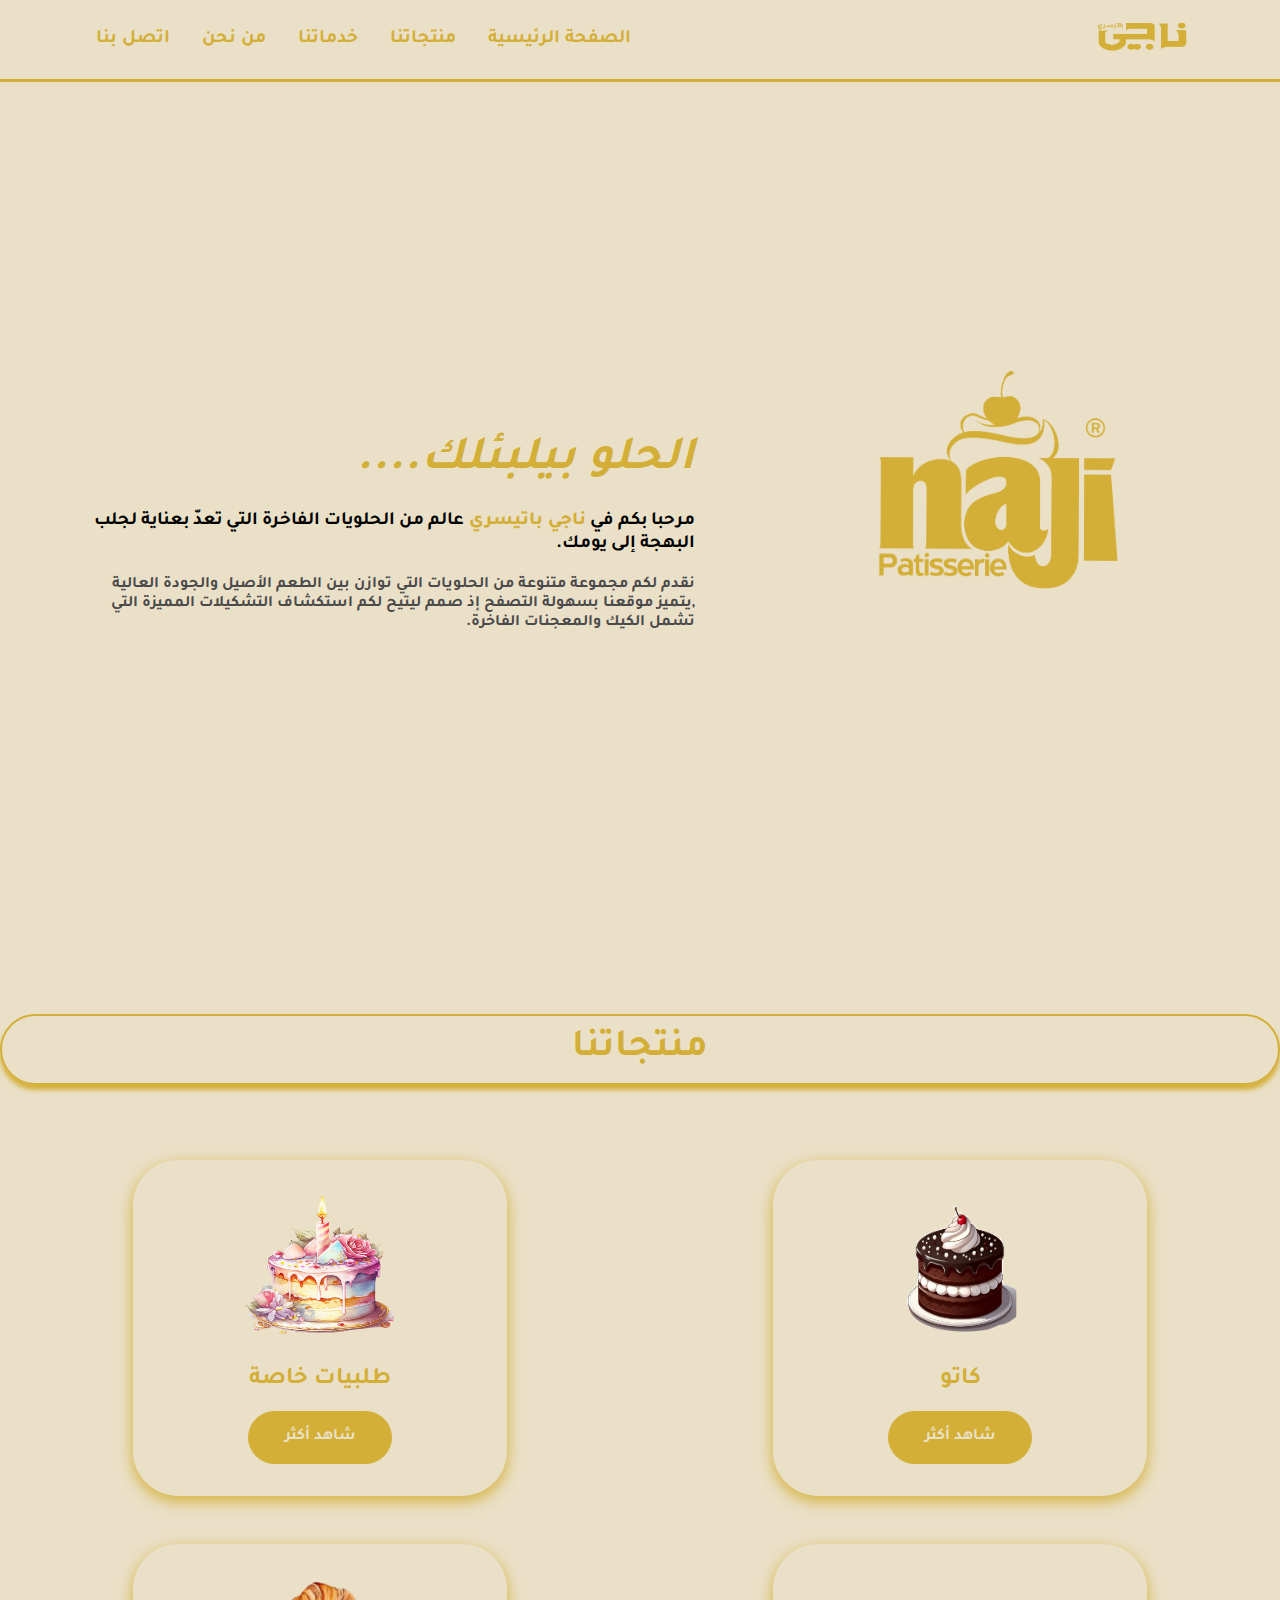
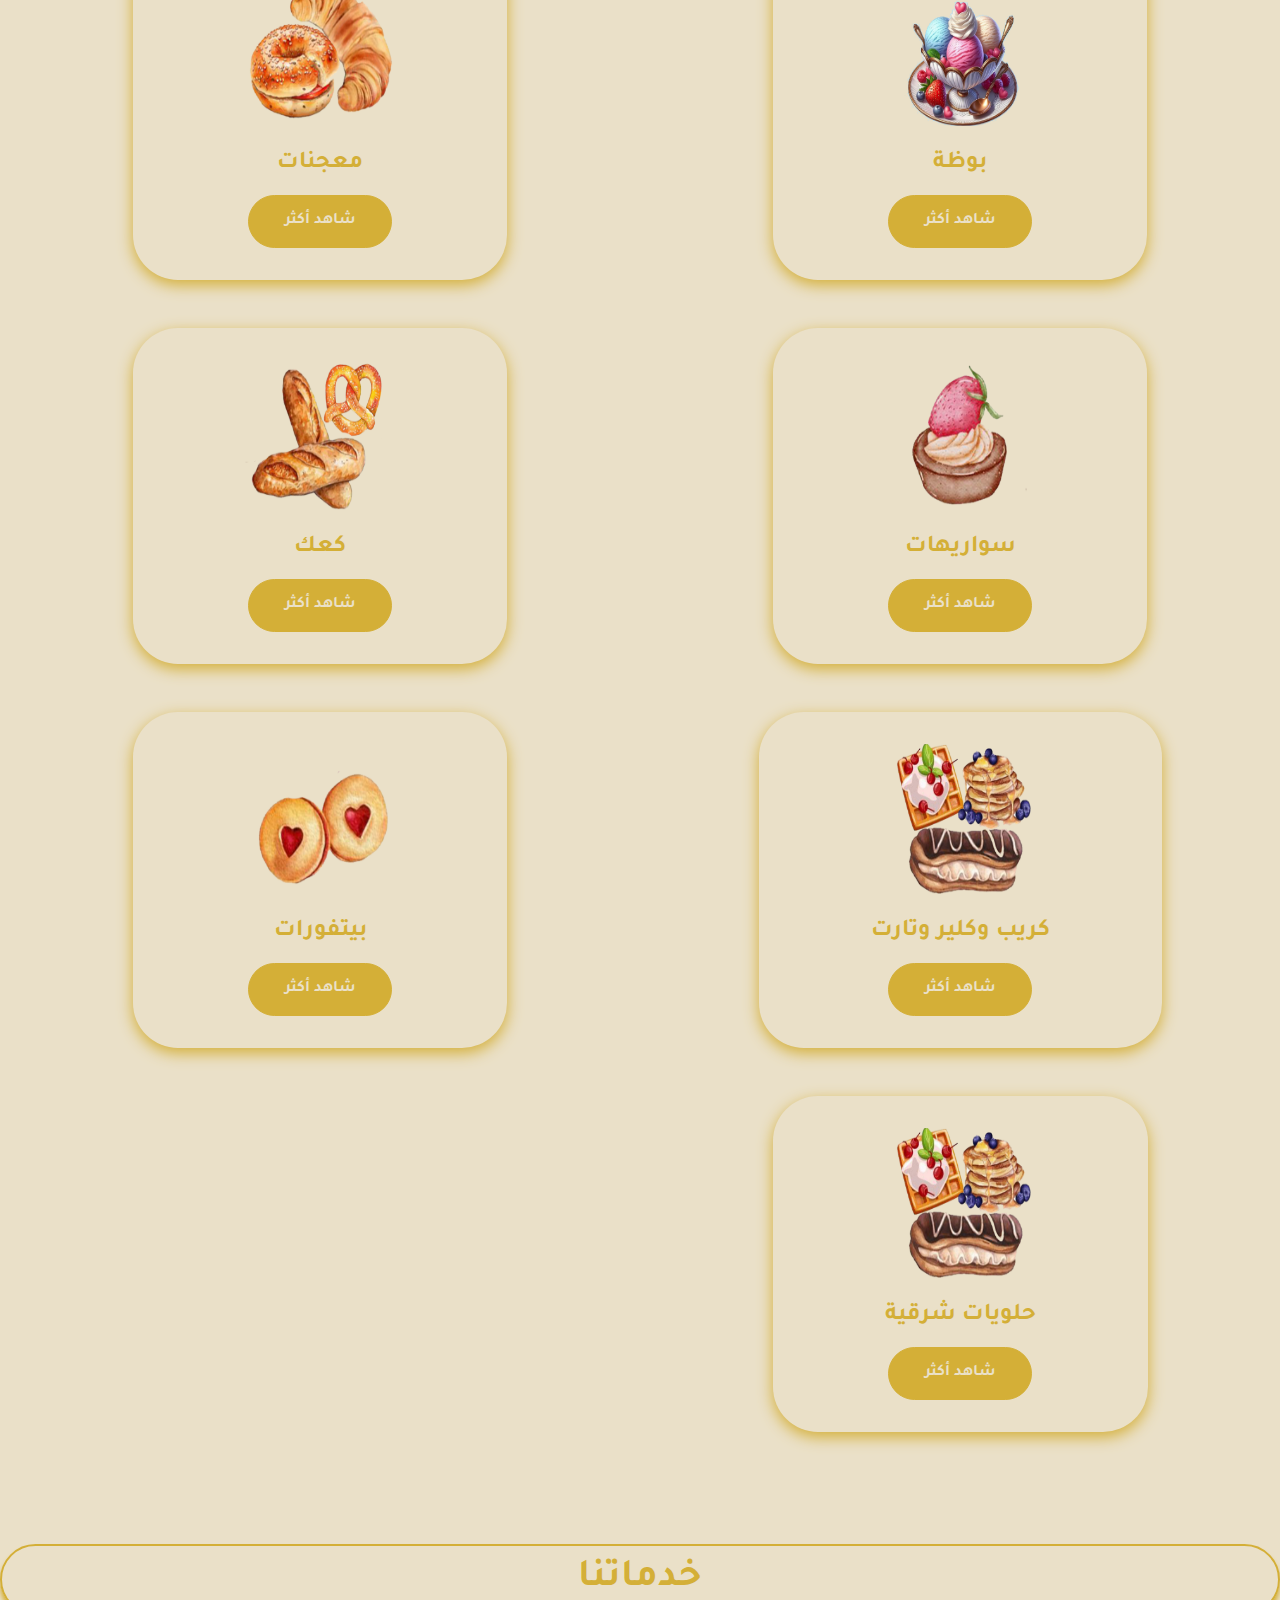
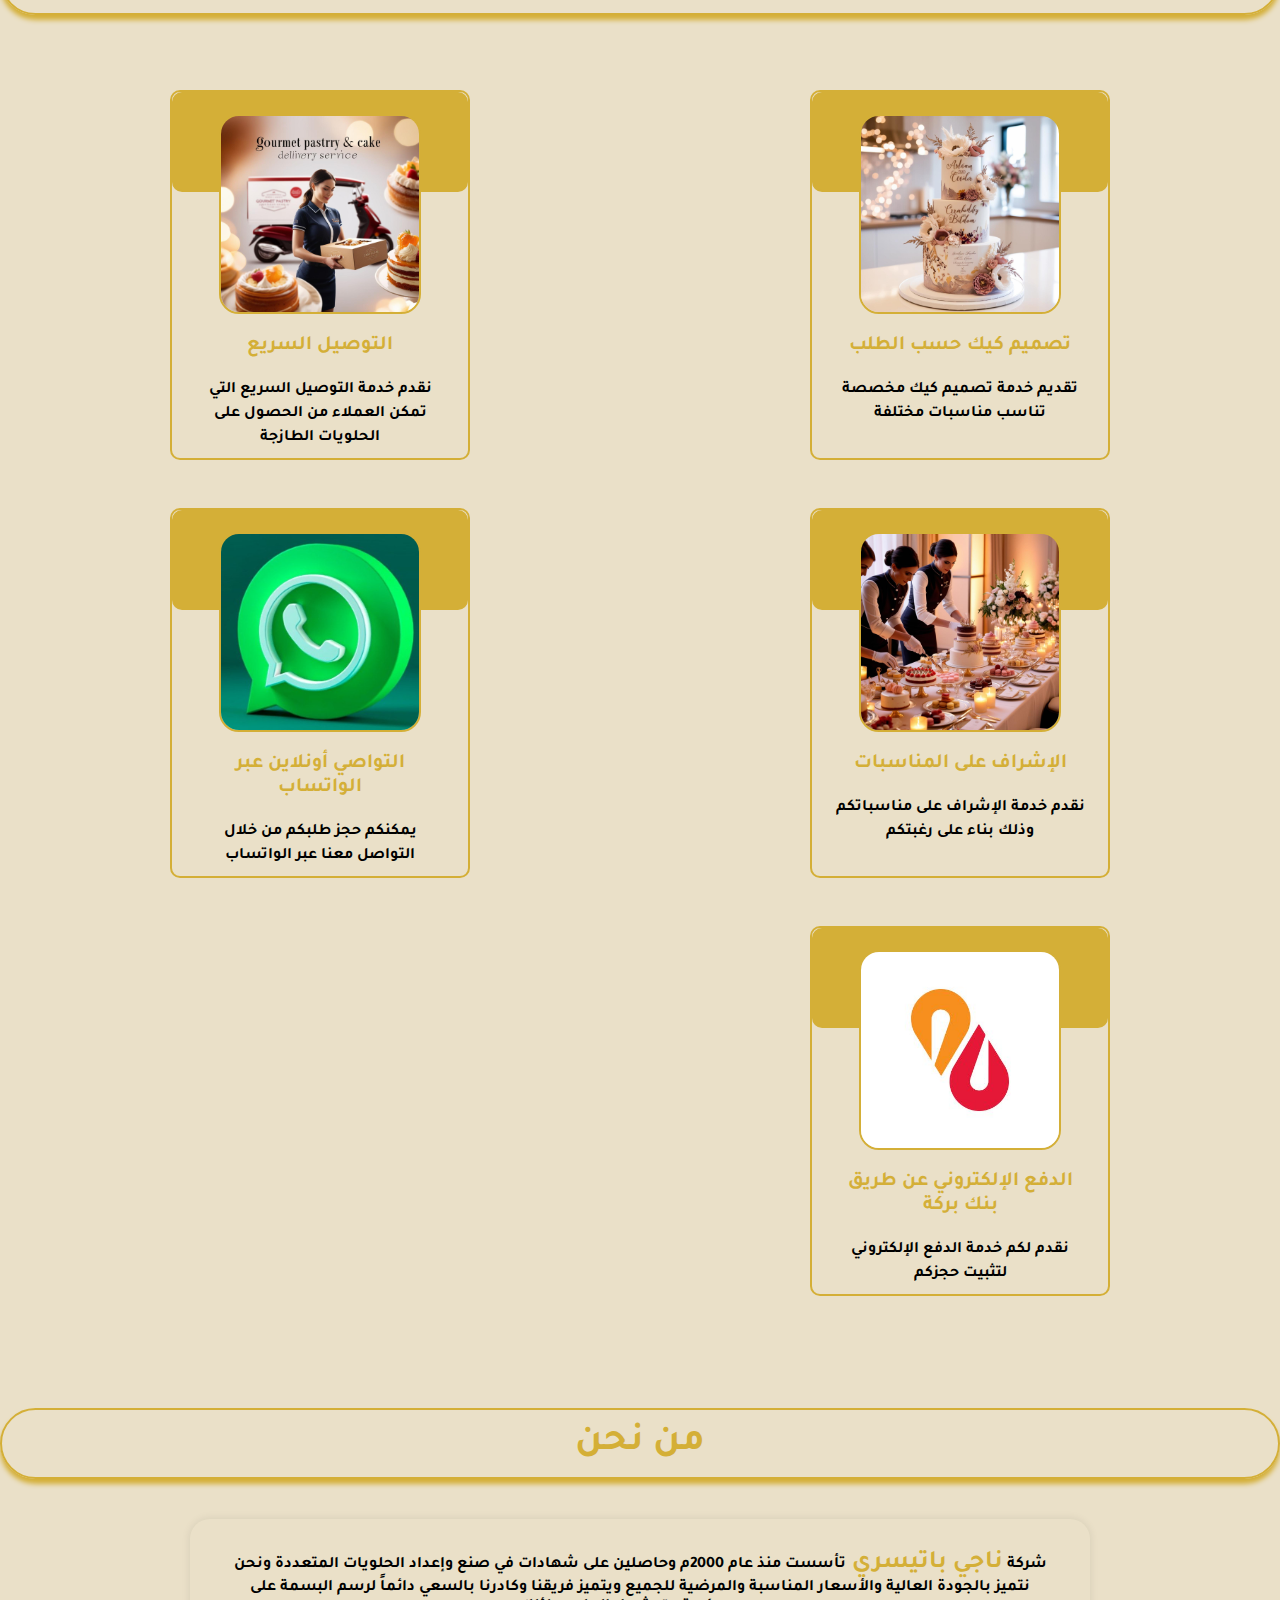
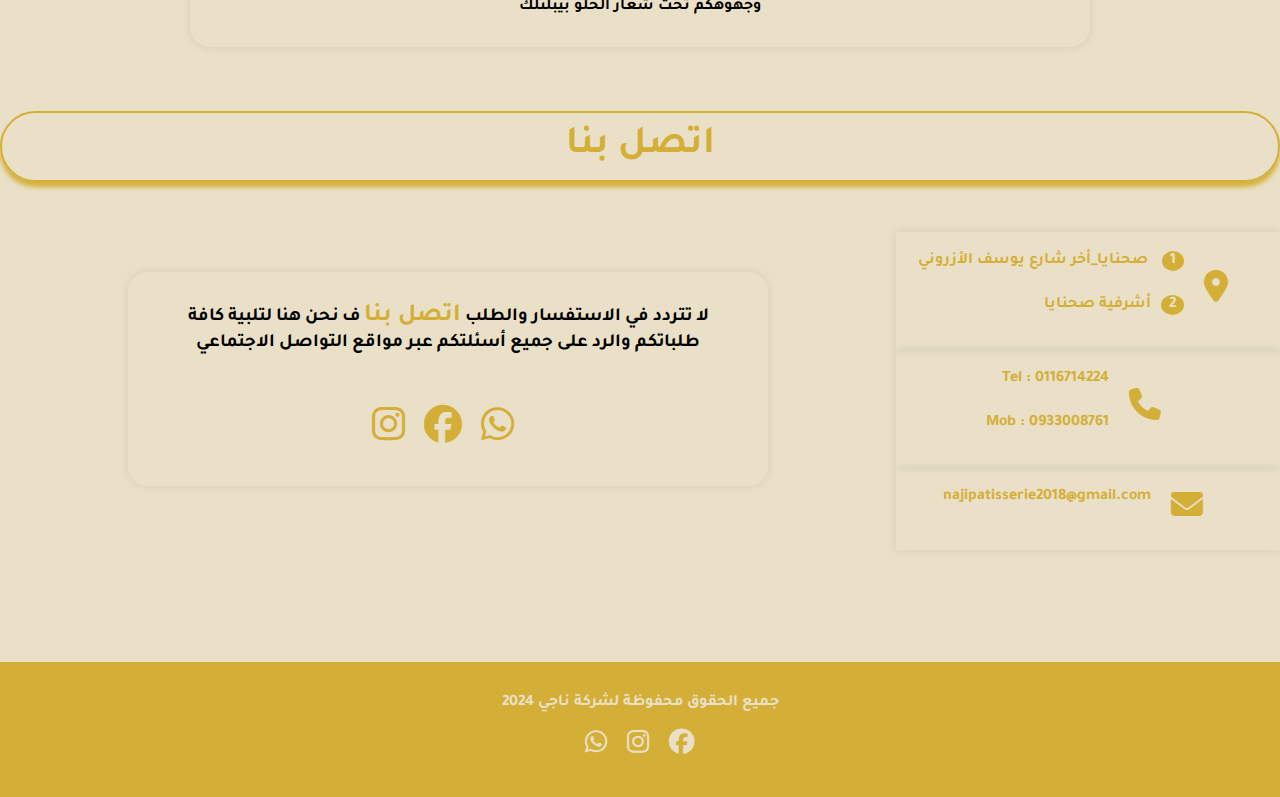
<file: index.html>
<!DOCTYPE html>
<html lang="ar" dir="rtl">
<head>
    <meta charset="UTF-8">
    <meta name="viewport" content="width=device-width, initial-scale=1.0">
    <title>ناجي باتيسري</title>
    <link rel="stylesheet" href="./style.css">
    <link rel="stylesheet" href="https://cdnjs.cloudflare.com/ajax/libs/font-awesome/6.6.0/css/all.min.css">
    <link rel="preconnect" href="https://fonts.googleapis.com">
    <link rel="preconnect" href="https://fonts.gstatic.com" crossorigin>
    <link href="https://fonts.googleapis.com/css2?family=Lalezar&family=Tajawal:wght@200;300;400;500;700;800;900&display=swap" rel="stylesheet">
</head>
<body>
    <!--navbar-->
    <nav>
        <div class="logo">
            <img src="./images/home/Untitled-23.png" alt="">
        </div>
        <ul class="nav-items ">
            <li class="nav-item" style="--i:1;">
                <a href="" class="nav-link">الصفحة الرئيسية</a>
            </li>
            <li class="nav-item" style="--i:2;">
                <a href="#product" class="nav-link">منتجاتنا </a>
            </li>
            <li class="nav-item" style="--i:3;">
                <a href="#service" class="nav-link">خدماتنا</a>
            </li>
            <li class="nav-item" style="--i:4;">
                <a href="#who" class="nav-link">من نحن</a>
            </li>
            <li class="nav-item" style="--i:5;">
                <a href="#contact" class="nav-link">اتصل بنا </a>
            </li>
        </ul>
        <i class="fas fa-bars" onclick="changeIcon(this)"></i>
    </nav>
    <!--Hero Section-->
    <section class="responsive-section">
        <div class="responsive-image"></div>
        <div class="content">
            <h2>الحلو بيلبئلك.... </h2>
            <h3>مرحبا بكم في <span> ناجي باتيسري </span>عالم من الحلويات الفاخرة التي تعدّ بعناية لجلب البهجة إلى يومك.</h3>
            <p>   
                نقدم لكم مجموعة متنوعة من الحلويات التي توازن بين الطعم الأصيل والجودة العالية
                ,يتميز موقعنا بسهولة التصفح إذ صمم ليتيح لكم استكشاف التشكيلات المميزة التي تشمل الكيك والمعجنات الفاخرة.
            </p>
        </div>
    </section>
    <!--products Section-->
    <section class="basic-section" id="product">
        <div class="container">
            <h1 class="h1style">منتجاتنا</h1>
            <div class="products">
                <div class="product">
                    <img src="./images/home/كاتو عادي1.png" alt="">
                    <h3>كاتو</h3>
                    <a href="./index3.html"><button>شاهد أكثر</button></a>
                </div>
                <div class="product">
                    <img src="./images/home/ai-generated-7801761_1280.webp" alt="">
                    <h3>طلبيات خاصة</h3>
                    <a href="./index2.html" ><button>شاهد أكثر</button></a>
                </div>
                <div class="product">
                    <img src="./images/home/بوظة.png" alt="">
                    <h3>بوظة</h3>
                    <a href="./index3.html"><button>شاهد أكثر</button></a>
                </div>
                <div class="product">
                    <img src="./images/home/معجنات.png" alt="">
                    <h3>معجنات</h3>
                    <button>شاهد أكثر</button>
                </div>
                <div class="product">
                    <img src="./images/home/سواريه.png" alt="">
                    <h3>سواريهات</h3>
                    <button>شاهد أكثر</button>
                </div>
                <div class="product">
                    <img src="./images/home/كعك1.png" alt="">
                    <h3>كعك</h3>
                    <button>شاهد أكثر</button>
                </div>
                <div class="product">
                    <img src="./images/home/كريب.png" alt="">
                    <h3>كريب وكلير وتارت</h3>
                    <button>شاهد أكثر</button>
                </div>
                <div class="product">
                    <img src="./images/home/بيتفور.png" alt="">
                    <h3>بيتفورات</h3>
                    <button>شاهد أكثر</button>
                </div>
                <div class="product">
                    <img src="./images/home/كريب.png" alt="">
                    <h3>حلويات شرقية</h3>
                    <button>شاهد أكثر</button>
                </div>
            </div>
        </div>
    </section>
    <!--services section-->
    <section class="basic-section" id="service">
        <div class="container">
            <h1 class="h1style">خدماتنا</h1>
            <div class="servieces">
                <div class="serviece">
                    <div class="card">
                        <div class="photo">
                            <img src="./images/home/تصميم.jfif" alt="">
                        </div> 
                        <h2>تصميم كيك حسب الطلب</h2>
                        <p>تقديم خدمة تصميم كيك مخصصة تناسب مناسبات مختلفة</p>
                    </div>
                </div>
                <div class="serviece">
                    <div class="card">
                        <div class="photo">
                            <img src="./images/home/توصيل.jfif" alt="">
                        </div>
                        <h2>التوصيل السريع</h2>
                        <p>نقدم خدمة التوصيل السريع التي تمكن العملاء من الحصول على الحلويات الطازجة</p>
                    </div>
                </div>
                <div class="serviece">
                    <div class="card">
                        <div class="photo">
                            <img src="./images/home/حضور مناسبات.jfif" alt="">
                        </div>
                        <h2>الإشراف على المناسبات</h2>
                        <p>نقدم خدمة الإشراف على مناسباتكم  وذلك بناء على رغبتكم</p>
                    </div>
                </div>
                <div class="serviece">
                    <div class="card">
                        <div class="photo">
                            <img src="./images/home/photo_2024-11-30_10-11-101.jpg" alt="">
                        </div>
                        <h2> التواصي أونلاين عبر الواتساب </h2>
                        <p>يمكنكم حجز طلبكم من خلال التواصل معنا عبر الواتساب</p>
                    </div>
                </div>
                <div class="serviece">
                    <div class="card">
                        <div class="photo">
                            <img src="./images/home/photo_2024-11-30_10-39-09.jpg" alt="">
                        </div>
                        <h2>الدفع الإلكتروني عن طريق بنك بركة  </h2>
                        <p>نقدم لكم خدمة الدفع الإلكتروني لتثبيت حجزكم</p>
                    </div>
                </div>
            </div>
        </div>
    </section>
    <!--who we are section-->
    <section class="basic-section" id="who">
        <div class="container">
            <h1 class="h1style">من نحن</h1>
            <div class="content1">
                <!-- <div class="products-section1">
                    <div class="slider">
                        <video id="slider" autoplay muted loop>
                            <source src="./InShot_20241109_163659595.mp4" type="video/mp4">
                        </video>
                        <ul class="navigation">
                            <li onclick="videoUrl('InShot_20241109_165045259.mp4')"><img src="./Screenshot_20241109_165124.jpg" alt=""></li>
                            <li onclick="videoUrl('InShot_20241109_164505836.mp4')"><img src="./Screenshot_20241109_165146.jpg" alt=""></li>
                            <li onclick="videoUrl('video 1.mp4')"><img src="./Screenshot_20241109_165201.jpg" alt=""></li>
                            <li onclick="videoUrl('InShot_20241109_163659595.mp4')"><img src="./Screenshot_20241109_173454.jpg" alt=""></li>
                        </ul>
                    </div>
                </div>-->
                <div class="content2 ">
                    <p>شركة  <span>ناجي باتيسري </span> تأسست منذ عام 2000م وحاصلين على شهادات في صنع وإعداد الحلويات المتعددة
                        ونحن نتميز بالجودة العالية والأسعار المناسبة والمرضية للجميع ويتميز فريقنا وكادرنا بالسعي دائماً لرسم البسمة على وجهوهكم
                        تحت شعار الحلو بيبلئلك</p>
                </div>
            </div>
        </div>
    </section>
    <!--contact section-->
    <section  class="basic-section" id="contact" >
        <div class="container">
            <h1 class="h1style">اتصل بنا</h1>
            <div class="contact-box">
                <div class="contactInfo">
                    <div class="box">
                        <div class="icon1"><i class="fa-solid fa-location-dot"></i></div>
                        <div class="text">
                            <p><span>1</span> صحنايا_أخر شارع يوسف الأزروني</p>
                            <p><span>2</span>أشرفية صحنايا</p>
                        </div>
                    </div>
                    <div class="box">
                        <div class="icon1"><i class="fa-solid fa-phone"></i></div>
                        <div class="text">
                            <p>Tel : 0116714224</p>
                            <p>Mob : 0933008761</p>
                        </div>
                    </div>
                    <div class="box">
                        <div class="icon1"><i class="fa-solid fa-envelope"></i></i></div>
                        <div class="text">
                            <p>najipatisserie2018@gmail.com</p>
                        </div>
                    </div>
                </div>
                <div class="content content2">
                    <h3>لا تتردد في الاستفسار والطلب     <span >اتصل بنا</span> ف نحن هنا لتلبية كافة طلباتكم والرد على جميع أسئلتكم عبر مواقع التواصل الاجتماعي </h3>
                    <div class="icon">
                        <a href="https://wa.me/+963 933008761"><i class="fa-brands fa-whatsapp"></i></a>
                        <a href="http://www.facebook.com/Naji.Patisserie?mibextid=ZbWKwL" target="_blank"><i class="fa-brands fa-facebook"></i></a> 
                        <a href="https://www.instagram.com/naji_patisserie4/profilecard/?igsh=cG9nNWdlYzNhN2wz"><i class="fa-brands fa-instagram"></i></a>
                    </div>
                </div>
            </div>
        </div>
    </section>
    <!--footer section-->
    <footer class="footer-section">
        <p>جميع الحقوق محفوظة لشركة ناجي 2024</p>
        <div class="social">
            <i class="fab fa-facebook"></i>
            <i class="fab fa-instagram"></i>
            <i class="fa-brands fa-whatsapp"></i>
        </div>
    </footer>
    <script src="./script.js"></script>
</body>
</html>
</file>
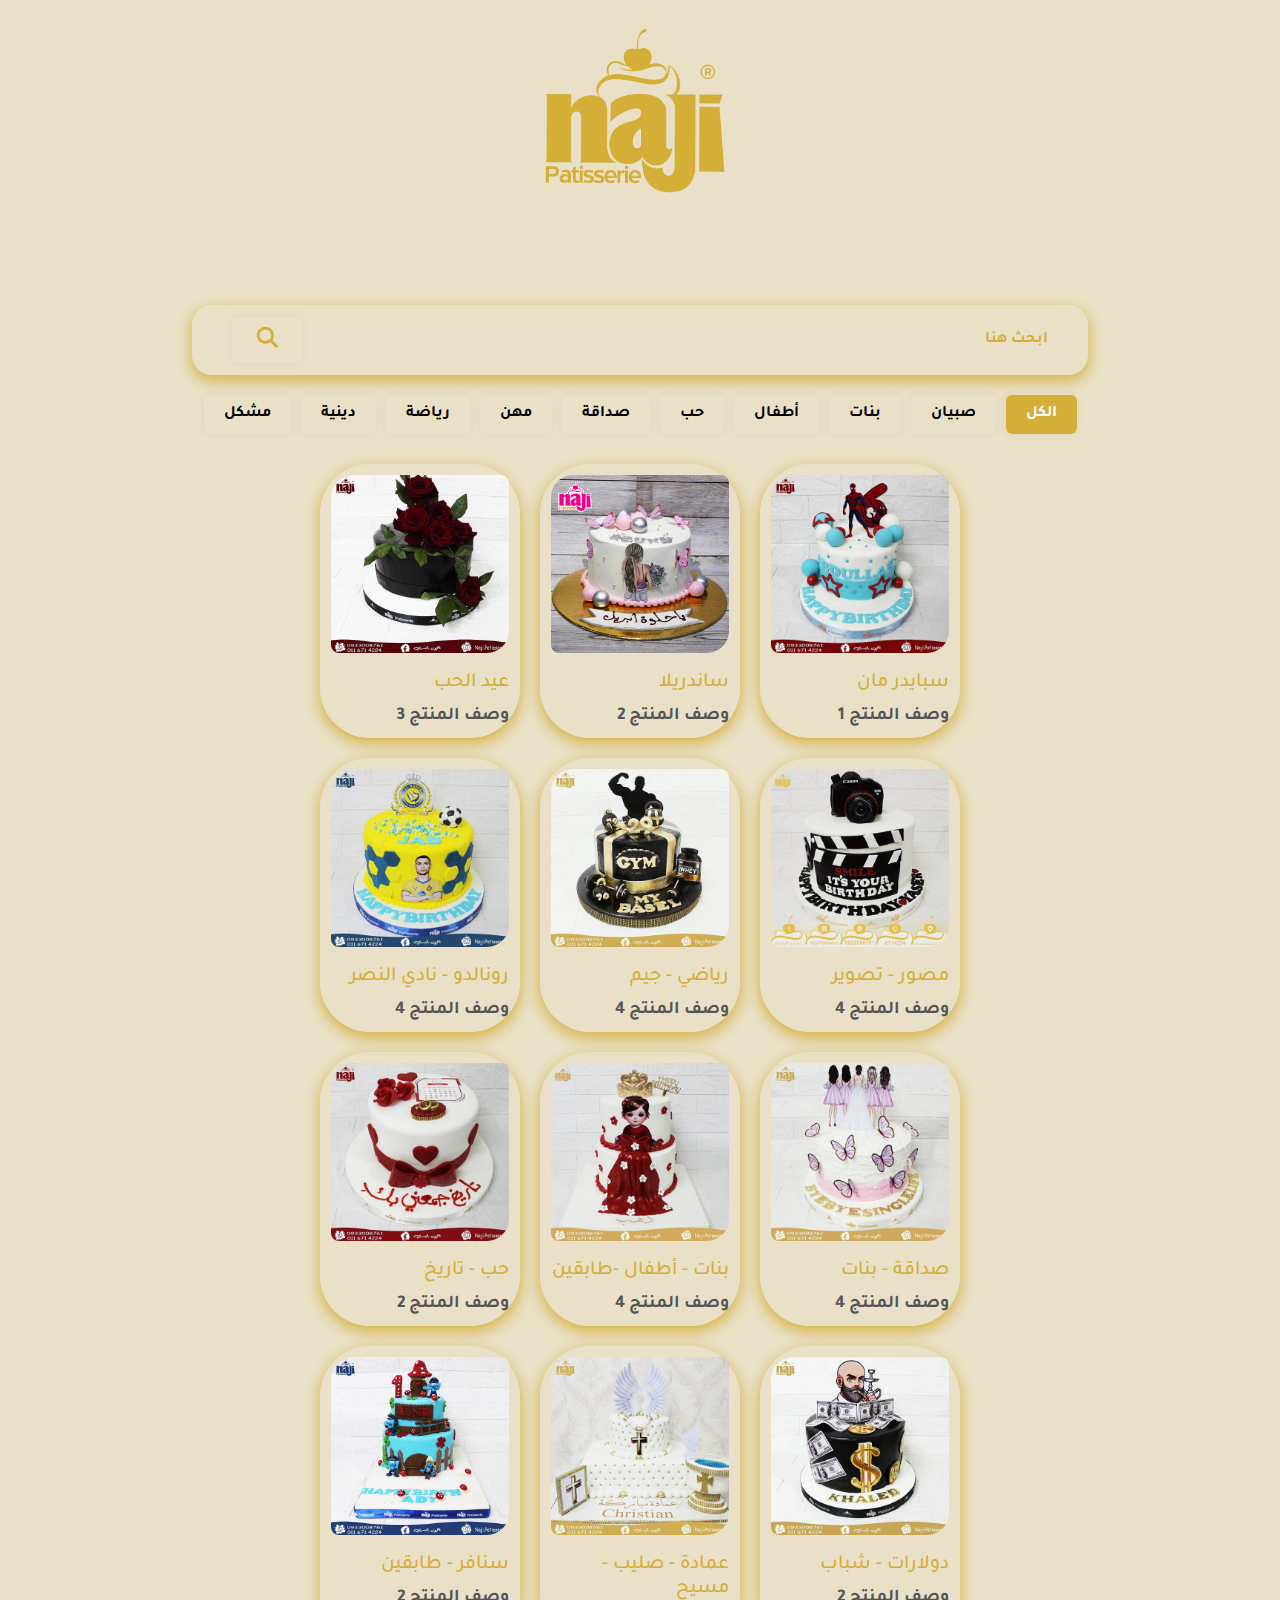
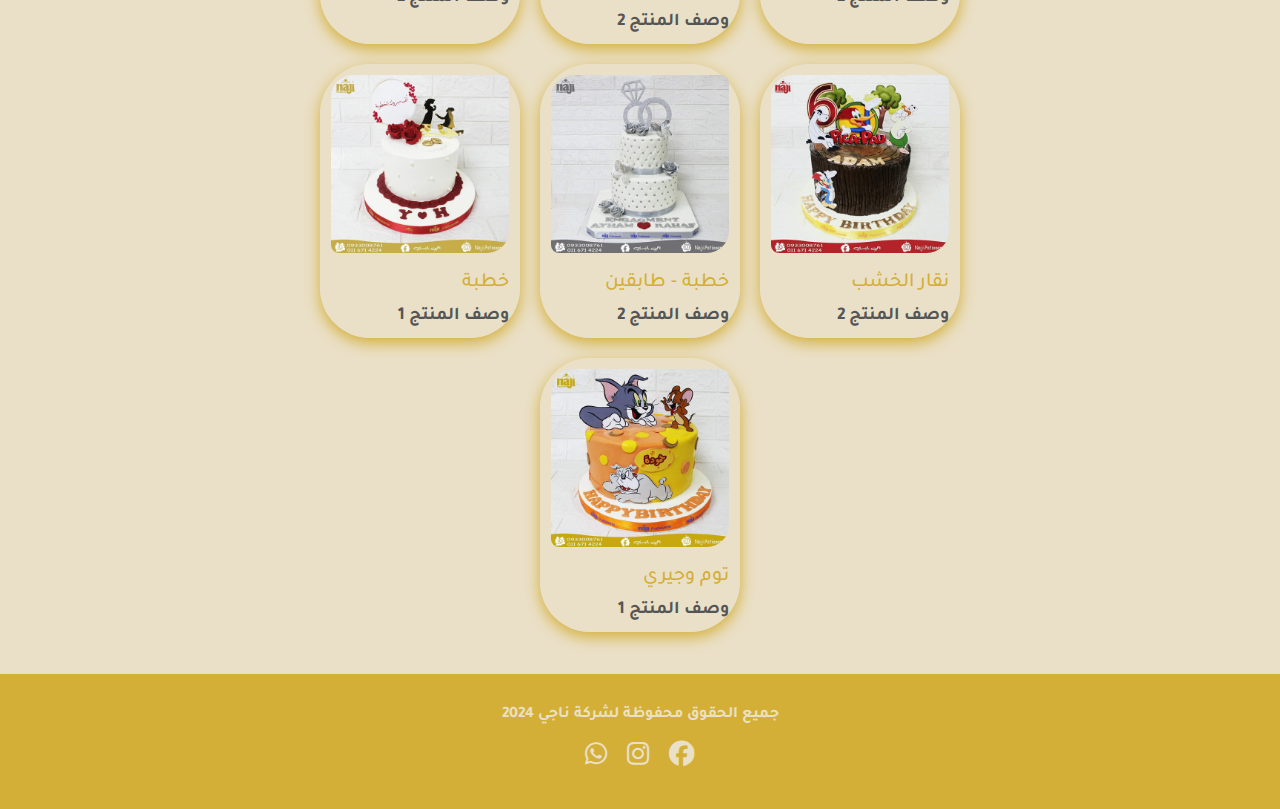
<file: index2.html>
<!DOCTYPE html>
<html lang="ar" dir="rtl">
<head>
    <meta charset="UTF-8">
    <meta name="viewport" content="width=device-width, initial-scale=1.0">
    <link rel="stylesheet" href="https://cdnjs.cloudflare.com/ajax/libs/font-awesome/6.6.0/css/all.min.css">
    <link rel="preconnect" href="https://fonts.googleapis.com">
    <link rel="preconnect" href="https://fonts.gstatic.com" crossorigin>
    <link href="https://fonts.googleapis.com/css2?family=Lalezar&family=Tajawal:wght@200;300;400;500;700;800;900&display=swap" rel="stylesheet">
    <link rel="stylesheet" href="./style2.css">
    <title>منتجات ناجي</title>
</head>
<body>
    <div class="photo"></div>
    <div class="search-box">
        <div class="row">
            <input type="text" id="input-box" placeholder="ابحث هنا" autocomplete="off">
            <button><i class="fa-solid fa-magnifying-glass"></i></button>
        </div>
        <div class="result-box">
        </div>
    </div>
    <div class="container1">
        <div class="filter-buttons">
            <button class="active" data-name="all">الكل</button>
            <button data-name="صبيان">صبيان</button>
            <button data-name="بنات">بنات</button>
            <button data-name="أطفال">أطفال</button>
            <button data-name="حب">حب</button>
            <button data-name="صداقة">صداقة</button>
            <button data-name="مهن">مهن</button>
            <button data-name="رياضة">رياضة</button>
            <button data-name="دينية">دينية</button>
            <button data-name="مشكل">مشكل</button>
        </div>
    </div>
    <div class="container" id="products-container">
        <div class="product-list" id="product-list">
        </div>
    </div>
        <!--footer section-->
        <footer class="footer-section">
            <p>جميع الحقوق محفوظة لشركة ناجي 2024</p>
            <div class="social">
                <i class="fab fa-facebook"></i>
                <i class="fab fa-instagram"></i>
                <i class="fa-brands fa-whatsapp"></i>
            </div>
        </footer>
    <script src="./script2.js"></script>
</body>
</html>
</file>
<file: style.css>
*{
    margin: 0;
    padding: 0;
    box-sizing: border-box;
    font-family: "Tajawal", sans-serif;
    font-weight: 600;
    font-style: normal;
    scroll-behavior: smooth;
}
:root{
    --gold-color:#d4af37;
    --lulu-color:#eae0c8;
    --background-color:rgba(0, 0, 0, 0.956);
}
body{
    background-color:var(--lulu-color);
}
/*navbar*/
nav{
    display: flex;
    justify-content: space-between;
    align-items: center;
    max-width: 1366px;
    margin: 0 auto;
    padding: 0 5rem;
    border-bottom: 3px solid var(--gold-color);
    position: sticky;
    top: 0;
    background-color: var(--lulu-color);
    z-index: 999;
}
nav .logo img{
    width: 120px;
    height: 70px;
    margin-top: 1px;
}
nav .nav-items{
    display: flex;
    list-style: none;
}
nav .nav-items .nav-item{
    padding: 0 1rem;
    animation: slideTop 1.1s ease forwards;
    animation-delay: calc(0.25s * var(--i));
}
@keyframes slideTop{
    0%{
        transform: translateY(-100px);
        opacity: 0;
    }
    100%{
        transform: translateY(0);
        opacity: 1;
    }
}
nav .nav-link{
    text-decoration: none;
    color:var(--gold-color);
    font-size: 1.2rem;
}
nav .nav-link:hover{
    color:#a98409 ;
}
nav .fa-bars{
    display: none;
}
/*Hero Section*/
.responsive-section{
    display: flex;
    flex-direction: column;
    align-items: center;
    padding: 20px;
    height: 100vh;
}
.responsive-image {
    width: 400px;
    height: 400px;
    background-image: url(./images/home/Untitled-12.png);
    background-size: contain;
    background-repeat: no-repeat;
    animation-name: photo;
    animation-delay: 7s;
    animation-duration: 7s;
    animation-iteration-count: infinite;
}
@keyframes photo{
    0%{
        opacity: 0;
        transform: rotateY(90deg);
    }
    50%{
        background-image: url(./images/home/Untitled-22.png);
    }
}
.responsive-section .content {
    direction: rtl;
    text-align: right;
    align-items: center;
}
.responsive-section .content h2{
    font-weight: 700;
    font-size: 3rem;
    color: var(--gold-color);
    font-style: italic;
    margin-bottom: 20px;
}
.responsive-section .content h3 span{
    color: var(--gold-color);
    margin-bottom: 20px;
    font-weight: 800;
}
.content p{
    color: rgb(75, 74, 74);
    margin-top: 20px;
}
/*pruduct section*/
.basic-section{
    padding: 2rem 0;
}
.basic-section .container{
    max-width: 1366px;
    margin: 0 auto;
    padding: 0rem;
    display: flex;
    flex-direction: column;
}
.h1style{
    text-align: center;
    color: var(--gold-color);
    border: 2px solid var(--gold-color);
    font-size: 39px;
    border-radius: 50px;
    padding: 10px;
    box-shadow: 0 5px 5px var(--gold-color);
}
.basic-section .container .products{
    display: grid;
    grid-template-columns: 1fr 1fr 1fr;
    margin-top: 75px;
    justify-content: flex-start;
}
.basic-section .container .products .product{
    margin: 0 auto;
    padding: 2rem 7rem;
    border-radius: 45px;
    text-align: center;
    transition: .5s;
    box-shadow: 0 5px 15px var(--gold-color);
}
.basic-section .container .products .product, .serviece{
    margin-bottom: 3rem;}
.basic-section .products .product:hover{
    transform: scale(1.05);
    cursor: pointer;
}
.basic-section .products .product img{
    width: 150px;
    height: 150px;
    margin-bottom: 1rem;
}
.basic-section .products .product h3{
    font-size: x-large;
    color: var(--gold-color);
}
.basic-section .products .product button{
    width: 9rem;
    background-color: var(--gold-color);
    border: 1px solid var(--gold-color);
    border-radius: 45px;
    padding: 1rem 0;
    margin-top: 1rem;
    color: var(--lulu-color);
    font-size: 16px;
}
.basic-section .products .product button:hover{
    background-color: var(--lulu-color);
    transition: .5s;
    color: #a98409;
}
/*servieces section*/
.servieces{
    display: grid;
    grid-template-columns: 1fr 1fr 1fr 1fr 1fr;
    margin-top: 75px;
    justify-content: flex-start;
}
.serviece {
    height: 370px;
    border:2px var(--gold-color) solid;
    display: flex;
    justify-content: space-between;
    align-items: center;
    flex-direction: column;
    margin: 0px 20px ;
    padding: 0px;
    border: 2px solid var(--gold-color);
    border-radius: 10px;
    cursor: pointer;
    position: relative;
}
.card{
    width: 100%;
    height: 100px;
    display: flex;
    justify-content: space-between;
    align-items: center;
    flex-direction: column;
    margin: 0px 20px ;
    padding: 20px 20px;
    border: 2px solid var(--gold-color);
    border-radius: 10px;
    cursor: pointer;
    position: relative;
    background-color: var(--gold-color);
    text-align: center;
}
.photo{
    width: 80%;
    height: 200px;
}
.card img{
    width: 100%;
    height: 100%;
    border-radius: 20px;
    border: 2px solid var(--gold-color);
}
.card h2{
    font-size: 20px;
    color: var(--gold-color);
    margin-top: 20px;
    margin-bottom: 20px;
}
.card p{
    font-size: 16px;
    line-height: 1.5;
}
/*who we are section*/
.content1{
    display: flex;
    flex-direction: row;
    justify-content: center;
}

/*video slider*/
/*.products-section1{
    position: relative;
    width: 100%;
    height: 100%;
    display: flex;
    justify-content: first baseline;
    align-items: center;

}
.products-section1 .slider{
    display: flex;
    justify-content: first baseline;
    align-items: center;
    width: 500px;
    height: 700px;
}
video{
    width: 75%;
    object-fit: cover;
    border-radius: 25%;
    border: 3px var(--gold-color) solid;
    box-shadow: 3px 10px 15px 0px var(--gold-color);
}
.navigation{

    transform: translateX(-20%);
    z-index: 100;
    display: flex;
    flex-wrap: wrap;
    width: 400px;
    gap: 10px;
}
.navigation li{
    width: 70px;
    list-style: none;
    cursor: pointer;
    border-radius: 4px;
    background: var(--gold-color);
    padding: 3px 3px 0;
    opacity: 0.8;
    transition: 0.5s;
}
.navigation li:hover{
    opacity: 1;
}
.navigation li img{
    width: 120px;
    transition: 0.5s;
    border-radius: 20px;
}
.navigation li img:hover{
    width: 130px;
}*/
.content2{
    width: 900px;
    height: auto;
    box-shadow: 0 0 10px rgb(0, 0,0,0.09);
    padding: 30px 30px;
    border-radius: 20px;
    text-align: center;
    margin: auto;
    margin-top:40px;
}
.content2 span{
    color: var(--gold-color);
    font-size: 25px;
}
/*contact section*/
.contact-box{
    display: flex;
    justify-content: center;
    align-items: center;
    margin-top: 50px;
}
.contact-box .contactInfo{
    width: 30%;
    display: flex;
    flex-direction: column;
}
.contact-box .contactInfo .box{
    position: relative;
    padding: 20px 0;
    display: flex;
    gap: 20px;
    box-shadow: 0 0 10px rgb(0, 0,0,0.09);
    padding-right: 30px;
}
.contact-box .contactInfo .box .icon1{
    display: flex;
    justify-content: center;
    align-items: center;
    font-size: 2rem;
    margin-bottom: 10px;
    color: var(--gold-color);
}
.contact-box .contactInfo .box .text{
    display: flex;
    flex-direction: column;
    color: var(--gold-color);
    gap: 10px;
}
.contact-box .contactInfo .box .text span{
    color: var(--lulu-color);
    background-color: #d4af37;
    border-radius: 50%;
    padding: 2px 8px 2px 8px;
    text-align: center;
    margin-left: 10px;
}
.contact-box .contactInfo .box .text h3{
    font-size: 2rem;
    margin-bottom: 10px;
}
.contact-box .contactInfo .box .text p{
    color: var(--gold-color);
    margin-bottom: 15px;
    font-size: 1rem;
}
.icon{
    margin-top: 50px;
    color: var(--gold-color);
    font-size: 38px;
}
a{
    color: var(--gold-color);
}
.icon i{
    margin-right: 10px;
}
.icon i:hover{
    color: #a98409;
    font-size: 40px;
}
/*footer section*/
.footer-section{
    background-color: var(--gold-color);
    color: var(--lulu-color);
    height: 15vh;
    margin-top: 5rem;
    padding: 2rem 0;
    display: flex;
    flex-direction: column;
    align-items: center;
}
.footer-section p{
    font-size: 1rem;
    margin-bottom: 1rem;
}
.footer-section .social{
    margin-bottom: 2rem;
}
.footer-section .social i{
    padding: 0 0.5rem;
    font-size: 1.6rem;
}
.footer-section .social i:hover{
    color: var(--lulu-color);
    cursor: pointer;
}
/*responsive designer*/
@media (max-width:1000px) {
    *{
        text-align: center;
    }
}
@media (min-width: 790px) {
    .responsive-section {
        flex-direction: row;
        justify-content: space-around;
    }
    .content {
        max-width: 50%;
    }
}
@media (max-width: 1508px){
    .basic-section .container .products{
            grid-template-columns: 1fr 1fr;
    }
    .basic-section .productsS{
            justify-content: center;
    }
    .servieces{
        grid-template-columns:  1fr 1fr;
    }
    .serviece{
        margin: auto;
        margin-bottom: 3rem;
        width: 300px;
    }
    .contact-box .contactInfo .box{
        justify-content: center;
    }
}
@media (max-width: 850px){
    nav .fa-bars{
        font-size: 2.5rem;
        color: var(--gold-color);
        display: block;
    }
    nav .fa-bars:hover{
        color: #a98409;
        cursor: pointer;
        transition: .5s;
    }
    nav .nav-items{
        position: absolute;
        right: 1000px;
        top: 10vh;
        flex-direction: column;
        width: 100%;
        background-color: var(--gold-color);
        padding: 2rem 0;
        transition: .5s;
        display: none;
    }
    nav .nav-items.active{
        display: flex;
        position: absolute;
        right: 0;
        top: 10vh;
        transition: .5s;
    }
    nav .nav-items .nav-item{
        margin: 1rem 0;
    }
    nav .nav-items .nav-item a{
        color: var(--lulu-color);
    }
    nav .nav-items .nav-item a:hover{
        color: var(--lulu-color);
    }
    .basic-section{
        padding:3px 0;
    }
    .basic-section .container .products{
        grid-template-columns: 1fr;
    }
    .content1{
        flex-wrap: wrap;
        margin: auto;
    }
    .servieces{
        grid-template-columns: 1fr;
    }
}
@media (max-width: 768px){
    /*.products-section1{
            width: 500px ;
            margin: auto;
        }
        .products-section1 .slider{
            width: 700px;
        }
        .slider{
            display: flex;
            flex-direction: column;
            width: 300px;
        }
        .navigation{
            z-index: 100;
            display: flex;
            justify-content: first baseline;
            margin-right: -200px;
            flex-wrap: nowrap;
        }
        .navigation li img{
            width: 80px;
        }
        .navigation li img:hover{
            width: 90px;
        }
        video{
            width: 50%;
            margin: 25px 0;
        }
        .navigation li{
            width: 90px;
            height: 50px;
            margin-left: 17px;
        }*/
    .content1{
        margin: auto;
        justify-content: center;
        align-items: center;
    }
    .content2{
        margin-top: 0;
        width: 90%;
        padding: 20px;
    }
}
@media (max-width: 991px) {
    .contact-box .contactInfo{
        width: 90%;
    }
    .contact-box .contactInfo .box{
        justify-content: center;
    }
    .content2{
        width: 600px;
        margin: 30px 0;
    }
}
@media (max-width: 600px){
    .content h2{
        font-size: 30px;
    }
    nav .logo img{
        width: 60px;
        height: 60px;
        margin-top: 1px;
    }
    .basic-section .container{
        max-width: 500px;
    }
    .basic-section .container .products .product{
        padding: 1rem 4rem;
    }
    .content2{
        margin-right: 0;
        width: 320px;
    }
    .contact-box{
        flex-direction: column;
        width:100% ;
    }
    .responsive-image{
        width: 300px;
        height: 300px;
    }
}
@media (max-width: 400px){
    .responsive-section{
        height: 100vh;
    }
    nav .fa-bars{
        width: 5px;
    }
    .responsive-section .content h2{
    font-size: 2.3rem;
    }
    .serviece{
        width: 200px;
        margin: auto;
        margin-bottom: 1rem;
    }

}
</file>
<file: style2.css>
*{
    margin: 0;
    padding: 0;
    box-sizing: border-box;
    font-family: "Tajawal", sans-serif;
    font-weight: 600;
    font-style: normal;
    scroll-behavior: smooth;
}
:root{
    --gold-color:#d4af37;
    --lulu-color:#eae0c8;
    --background-color:rgba(0, 0, 0, 0.956);
}
body{
    background-color: var(--lulu-color);
}

.photo{
    width: 300px;
    height: 300px;
    background-image: url(./images/home/Untitled-12.png);
    background-size: contain;
    background-repeat: no-repeat;
    animation-name: photo;
    animation-delay: 1s;
    animation-duration: 10s;
    animation-iteration-count: infinite;
    margin:auto;
}
@keyframes photo{
    0%{
        opacity: 0;
        transform: rotateY(-90deg);
    }
    50%{
        background-image: url(./images/home/Untitled-22.png);
    }
}
.search-box{
    width: 70%;
    background-color: var(--lulu-color);
    margin: 5px auto  0;
    border-radius: 20px;
    box-shadow: 0 5px 15px var(--gold-color);
}
.row{
    display: flex;
    align-items: center;
    padding: 10px 40px;
}
.search-box .row input{
    flex: 1;
    height: 50px;
    background: transparent;
    border: 0;
    outline: 0;
    font-size: 1rem;
    color: var(--gold-color);
}
button{
    background: transparent;
    border: 0;
    outline: 0;
}
button .fa-solid{
    width: 30px;
    color: var(--gold-color);
    font-size: 1.3rem;
    cursor: pointer;
}
::placeholder{
    color: var(--gold-color);
}
.result-box ul{
    border-top: 1px solid var(--gold-color);
    padding: 15px 10px;
}
.result-box ul li{
    list-style: none;
    border-radius: 3px;
    padding: 15px 10px ;cursor: pointer;
    color:var(--gold-color);
}
.result-box ul li:hover{
    background-color: var(--lulu-color);
}
.result-box{
    max-height: 200px;
    overflow-y: scroll;
}
.container{
    max-width: 800px;
    margin: auto;
}
.container1{
    position: relative;
    max-width: 1350px;
    width: 90%;
    margin: 20px auto;
}
.filter-buttons{
    display: flex;
    align-items: center;
    gap: 10px;
    flex-wrap: wrap;
    justify-content: center;
}
button{
    padding: 10px 20px;
    font-size: 1rem;
    border: none;
    box-shadow: 0 0 10px rgb(0, 0,0,0.05);
    border-radius: 6px;
    cursor: pointer;
}
button.active{
    background-color: var(--gold-color);
    color: white;
}
.container{
    display: flex;
    justify-content: center;
    align-items: center;
}
.product-list{
    display: flex;
    flex-wrap: wrap;
    justify-content: center;
}
.product{
    border: 1px solid var(--lulu-color);
    margin: 10px;
    padding: 10px;
    box-shadow: 0 5px 15px var(--gold-color);
    flex-basis: 200px;
    border-radius: 50px;
}
.product.hide{
    display: none;
}
.product img{
    max-width: 100%;
    height: auto;
    border-radius: 22px 8px 22px 8px;
    object-fit: cover;
}
.product h2{
    color: var(--gold-color);
    font-size: 20px;
    font-weight: 500;
    margin: 10px auto;
}
.product p{
    color: #555;
    font-size: 18px;
}
.categores{
    display: flex;
    flex-direction: row;
    justify-content: space-around;
    align-items: center;
    color: var(--gold-color);
    margin: 20px 0px;
}
.categores h3{
    font-size: 22px;
}
.categores .categore{
    display: flex;
    flex-direction: row
}
.categores .categore div{
    margin-right: 19px;
}

.footer-section{
    background-color: var(--gold-color);
    color: var(--lulu-color);
    height: 15vh;
    margin-top: 2rem;
    padding: 2rem 0;
    display: flex;
    flex-direction: column;
    align-items: center;
}
.footer-section p{
    font-size: 1rem;
    margin-bottom: 1rem;
}
.footer-section .social{
    margin-bottom: 2rem;
}
.footer-section .social i{
    padding: 0 0.5rem;
    font-size: 1.6rem;

}
.footer-section .social i:hover{
    color: var(--lulu-color);
    cursor: pointer;
}
@media (max-width: 700px) {
    .search-box{
        margin-top: -40px ;
    }
}
@media (max-width: 400px) {
    .photo{
        width: 150px;
        height: 150px;
    }
    .search-box .row input{
        height: 30px;
    }
    .search-box .row input{
        width: 100px;
    }
}
</file>
